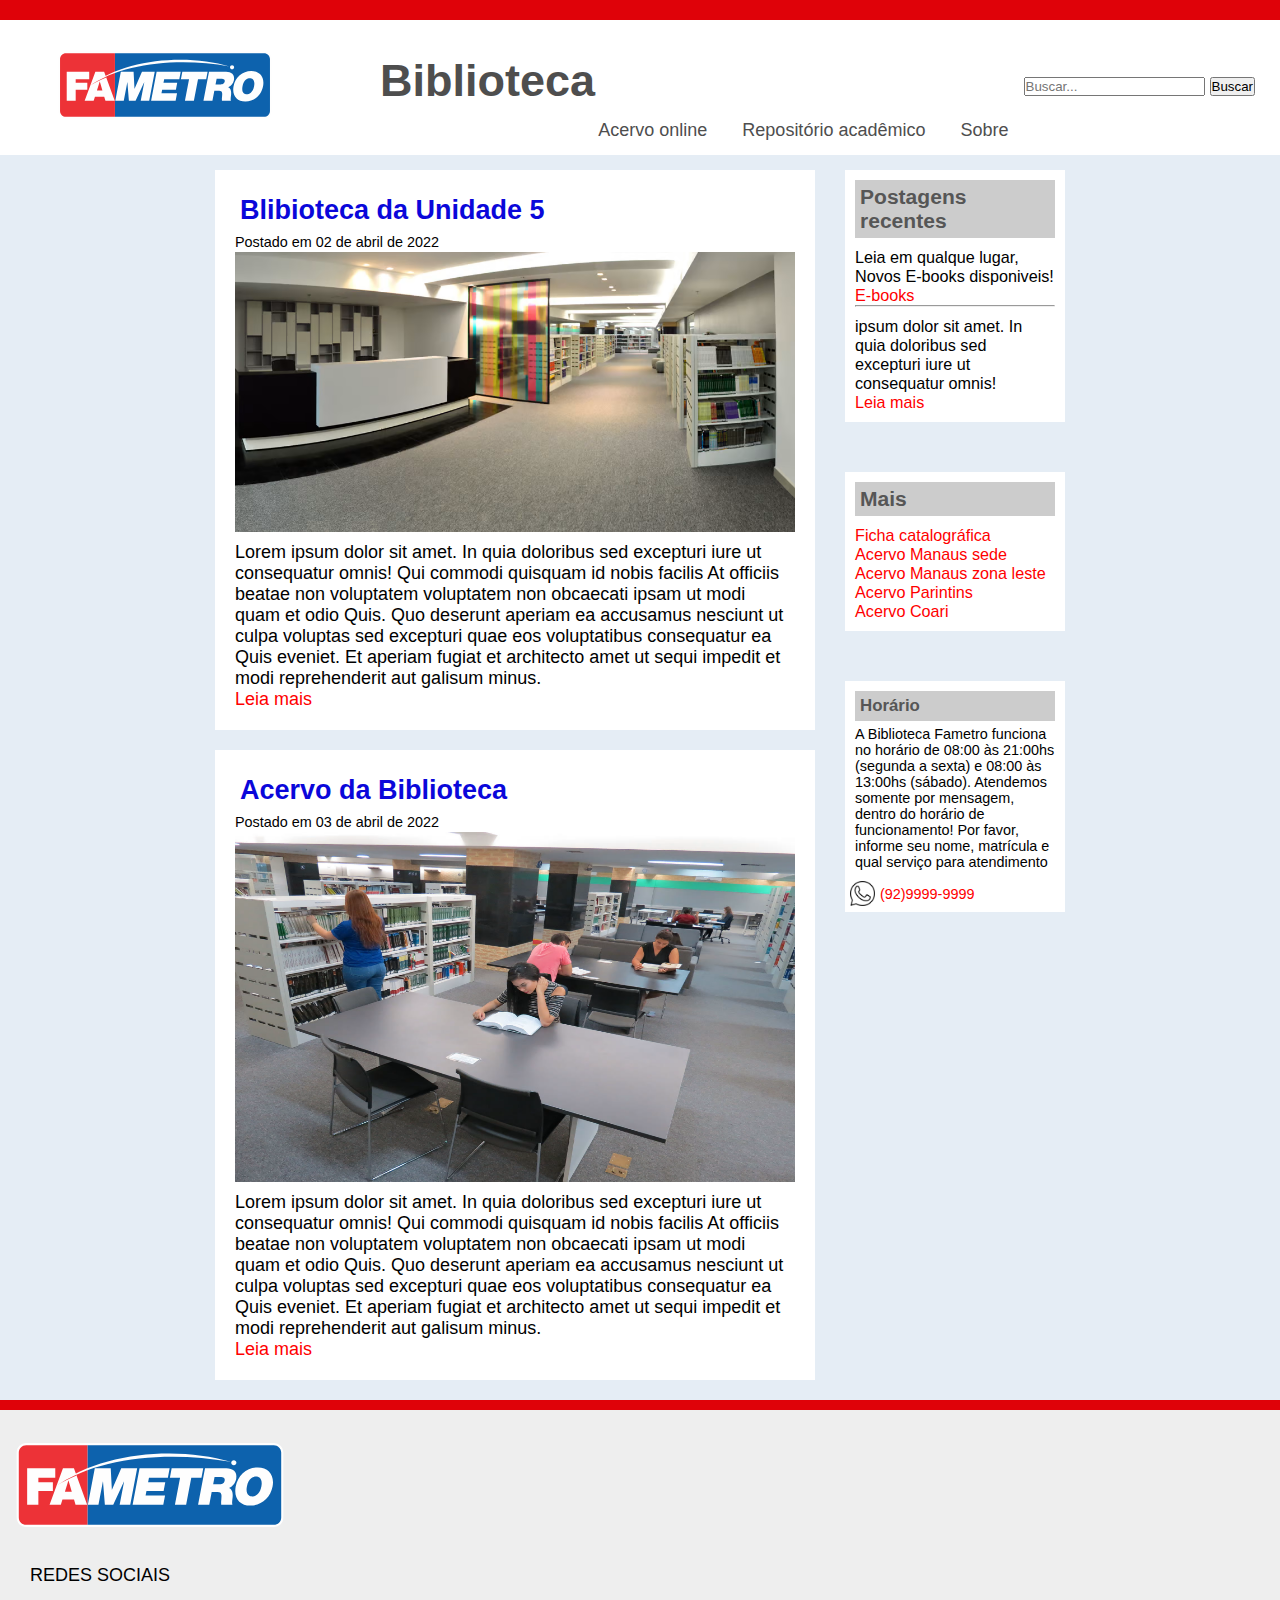
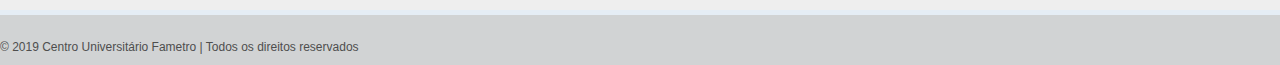
<file: index.html>
<!DOCTYPE html>

<head>
        <title>Blibioteca Fametro</title>
        <meta charset="utf-8">
        <link rel="stylesheet" type="text/css" href="css/estilo.css">
</head>

<body>

    <div id="area-red"></div>

    <div id="area-cabeçalho">

        <div id="biblioteca"><h1>Biblioteca</h1></div>

        <div id="fametro-logo">
            <img src="imagens/logos-fametro-1.svg"  width="280" height="80">
        </div>

        <div id="busca">
            <input type="text" id="txtbusca" placeholder="Buscar...">
            <button id="bntBusca" type="submit">Buscar</button>
        </div>

        <div id="area-menu">
        <a href="acervo.html">Acervo online</a>
        <a href="https://sistemas.portaledu.com.br/Corpore.Net/Source/Bib-Biblioteca/Public/BibConsultaAcervo.aspx?NewPesqPublic=T">Repositório acadêmico</a> 
        <a href="https://fametro.edu.br/storage/2019/12/regulamento_biblioteca_atualizado19022016.pdf">Sobre</a>
    </div>

    </div>

    <div id="area-principal">

        <div id="area-postagens">
            <!--- Abertura Postagem-->
            <div class="postagem">
                <h2>Blibioteca da Unidade 5</h2>
               <span class="data"> Postado em 02 de abril de 2022</span>
               <img id="img" src="imagens/bibilioteca.avif" width="560" height="280">
               <p>
                   Lorem ipsum dolor sit amet. In quia doloribus
                 sed excepturi iure ut consequatur omnis! Qui 
                 commodi quisquam id nobis facilis At officiis 
                 beatae non voluptatem voluptatem non obcaecati 
                 ipsam ut modi quam et odio Quis. Quo deserunt 
                 aperiam ea accusamus nesciunt ut culpa voluptas 
                 sed excepturi quae eos voluptatibus consequatur 
                 ea Quis eveniet. Et aperiam fugiat et architecto 
                 amet ut sequi impedit et modi reprehenderit aut 
                 galisum minus.
                </p>
                 <a href="">Leia mais</a>
            </div>

            <div class="postagem">
                <h2>Acervo da Biblioteca</h2>
               <span class="data"> Postado em 03 de abril de 2022</span>
               <img src="imagens/biblioteca-1.avif" width="560" height="350">
               <p>
                   Lorem ipsum dolor sit amet. In quia doloribus
                 sed excepturi iure ut consequatur omnis! Qui 
                 commodi quisquam id nobis facilis At officiis 
                 beatae non voluptatem voluptatem non obcaecati 
                 ipsam ut modi quam et odio Quis. Quo deserunt 
                 aperiam ea accusamus nesciunt ut culpa voluptas 
                 sed excepturi quae eos voluptatibus consequatur 
                 ea Quis eveniet. Et aperiam fugiat et architecto 
                 amet ut sequi impedit et modi reprehenderit aut 
                 galisum minus.
                </p>
                 <a href="">Leia mais</a>
            </div>
            <!--- Fechamento Postagem-->

        </div>

         <div id="area-lateral">
            
            <div class="conteudo-lateral">
                <h3>Postagens recentes</h3>

                <div class="postagem-lateral">
                    <p>Leia em qualque lugar, Novos E-books disponiveis!</p>
                    <a href="ebook.html">E-books</a>
                </div>
                    <hr>
                <div class="postagem-lateral">
                    <p>ipsum dolor sit amet. In quia doloribus
                    sed excepturi iure ut consequatur omnis!</p>
                    <a href="">Leia mais</a>
                </div>
            </div>

            <div id="area-lateral">
              <div class="conteudo-lateral">
                <h3>Mais</h3>
                <div class="postagem-lateral">
                <a href="">Ficha catalográfica</a><br>
                <a href="">Acervo Manaus sede</a><br>
                <a href="">Acervo Manaus zona leste</a><br>
                <a href="">Acervo Parintins</a><br>
                <a href="">Acervo Coari</a><br>
                </div>
              </div>
            </div>

            <div id="area-lateral">
                <div class="hr-funcionamento">
                  <h3>Horário</h3>
                  <p>A Biblioteca Fametro funciona no horário de 08:00 às 21:00hs
                    (segunda a sexta) e 08:00 às 13:00hs (sábado). 
                    Atendemos somente por mensagem, dentro do horário de funcionamento!
                    Por favor, informe seu nome, matrícula e qual serviço para atendimento</p>
                  <br>
                  <img id="wpp" src="imagens/wpp.png"  width="25" height="25">
                  <a  href="">(92)9999-9999</a>
                </div>
              </div>


        </div>

    </div>

    <div class="rodape-baixo">
        <div id="rodape1"></div>
        <div id="rodape2">
            <div id="fametro-logo2">
                <img src="imagens/logos-fametro-1.svg"  width="300" height="150">
            </div>
            <div id="rs">
                REDES SOCIAIS
            </div>
        </div>
        <div id="rodape3"><p id="copi">© 2019 Centro Universitário Fametro | Todos os direitos reservados</p></div>
    </div>

</body>

</html>
</file>
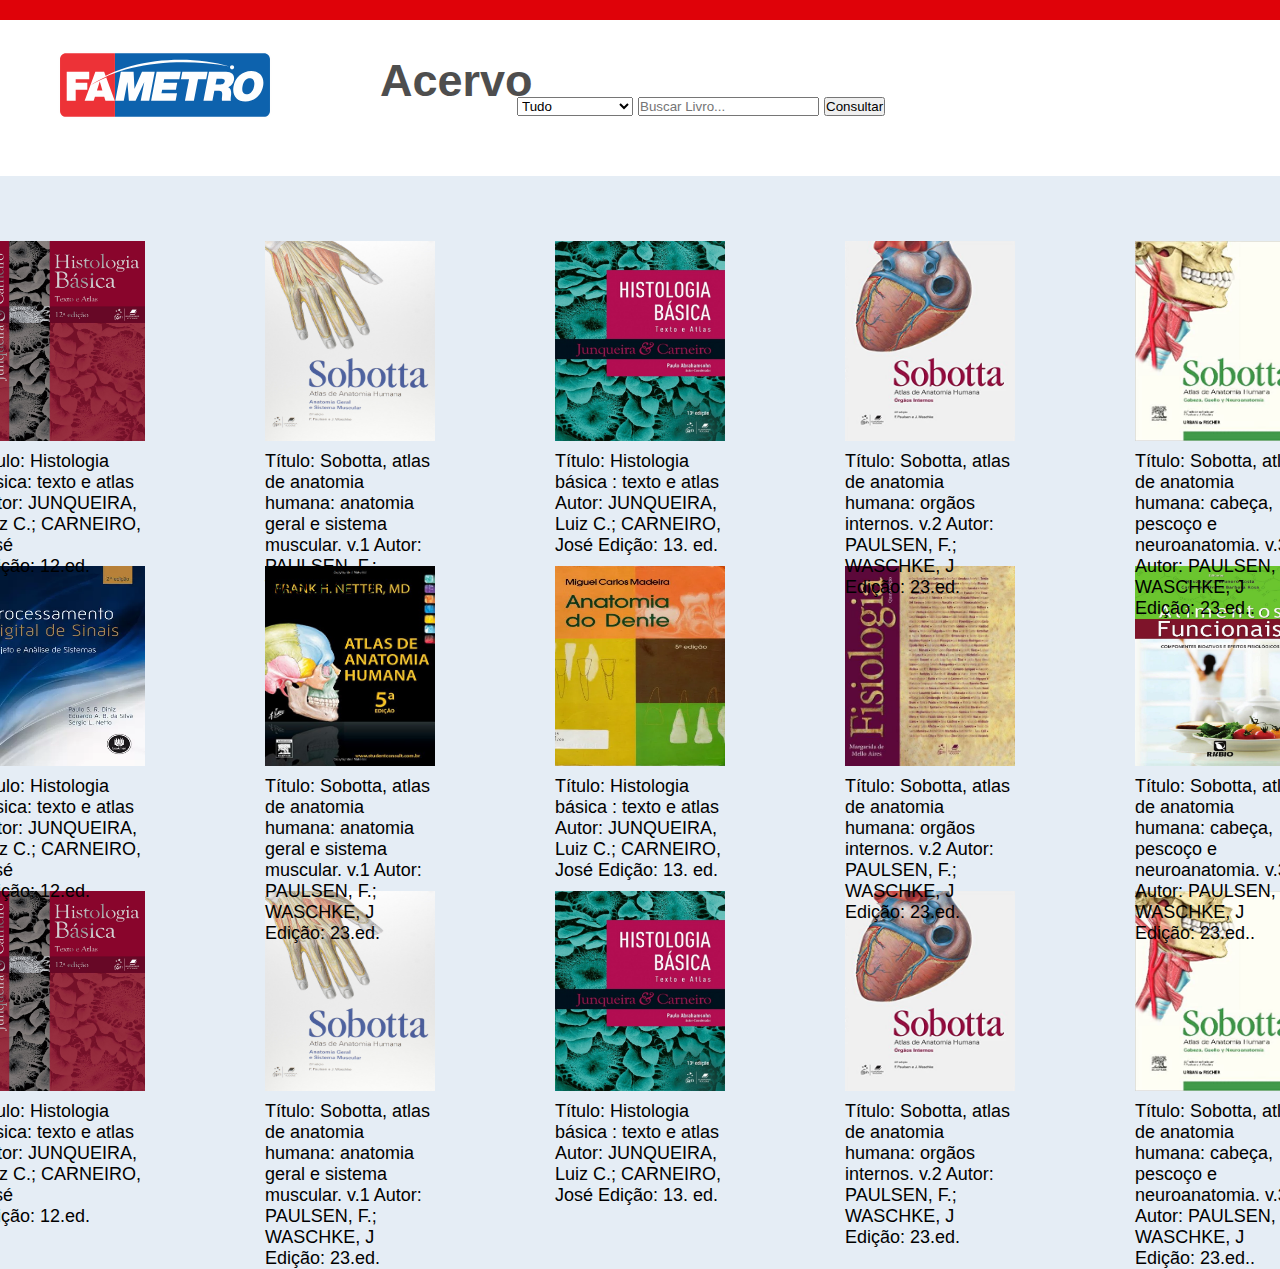
<file: acervo.html>
<!DOCTYPE html>

<head>
        <title>Acervo Fametro</title>
        <meta charset="utf-8">
        <link rel="stylesheet" type="text/css" href="css/estilo.css">
</head>

<body>
    <div id="area-red"></div>

         <div id="area-cabeçalho">

        <div id="biblioteca"><h1>Acervo</h1></div>

        <div id="fametro-logo">
            <img src="imagens/logos-fametro-1.svg"  width="280" height="80">
        </div>

        <div id="filtro">
            <select>
                <optgroup label="Filtro">
                  <option>Tudo</option>
                  <option>Título</option>
                  <option>Autor</option>
                  <option>Assunto</option>
                  <option>Ano</option>
                  <option>Classificação</option>
                  <option>Editora</option>
                </optgroup>
              </select>
              <input type="text" placeholder="Buscar Livro...">
              <button value="submit">Consultar</button>
            </div>

    </div>


    <div>
        <div class="conteudo">
          <div class="card"><img src="li/L1.jpg" width="170" height="200">
            <div class="desc-livro">
                <p>Título: Histologia básica: texto e atlas<br>
                    Autor: JUNQUEIRA, Luiz C.; CARNEIRO, José<br>
                    Edição: 12.ed.</p>
            </div>
        </div>
          <div class="card"><img src="li/L2.jpg" width="170" height="200">
            <div class="desc-livro">
                <p>Título: Sobotta, atlas de anatomia humana: anatomia geral e sistema muscular. v.1
                    Autor: PAULSEN, F.; WASCHKE, J
                    Edição: 23.ed.</p>
            </div>
        </div>
          <div class="card"><img src="li/L3.jpg" width="170" height="200">
            <div class="desc-livro">
                <p>Título: Histologia básica : texto e atlas
                    Autor: JUNQUEIRA, Luiz C.; CARNEIRO, José
                    Edição: 13. ed.</p>
            </div>
        </div>
          <div class="card"><img src="li/L4.jpg" width="170" height="200">
            <div class="desc-livro">
                <p>Título: Sobotta, atlas de anatomia humana: orgãos internos. v.2
                    Autor: PAULSEN, F.; WASCHKE, J
                    Edição: 23.ed.</p>
            </div>
        </div>
          <div class="card"><img src="li/L5.jpg" width="170" height="200">
            <div class="desc-livro">
                <p>Título: Sobotta, atlas de anatomia humana: cabeça, pescoço e neuroanatomia. v.3
                Autor: PAULSEN, F.; WASCHKE, J
                Edição: 23.ed..</p>
            </div>
        </div>
      </div>
    </div>

    <div>
        <div class="conteudo">
          <div class="card"><img src="li/L6.jpg" width="170" height="200">
            <div class="desc-livro">
                <p>Título: Histologia básica: texto e atlas<br>
                    Autor: JUNQUEIRA, Luiz C.; CARNEIRO, José<br>
                    Edição: 12.ed.</p>
            </div>
        </div>
          <div class="card"><img src="li/L7.jpg" width="170" height="200">
            <div class="desc-livro">
                <p>Título: Sobotta, atlas de anatomia humana: anatomia geral e sistema muscular. v.1
                    Autor: PAULSEN, F.; WASCHKE, J
                    Edição: 23.ed.</p>
            </div>
        </div>
          <div class="card"><img src="li/L8.jpg" width="170" height="200">
            <div class="desc-livro">
                <p>Título: Histologia básica : texto e atlas
                    Autor: JUNQUEIRA, Luiz C.; CARNEIRO, José
                    Edição: 13. ed.</p>
            </div>
        </div>
          <div class="card"><img src="li/L9.jpg" width="170" height="200">
            <div class="desc-livro">
                <p>Título: Sobotta, atlas de anatomia humana: orgãos internos. v.2
                    Autor: PAULSEN, F.; WASCHKE, J
                    Edição: 23.ed.</p>
            </div>
        </div>
          <div class="card"><img src="li/L10.jpg" width="170" height="200">
            <div class="desc-livro">
                <p>Título: Sobotta, atlas de anatomia humana: cabeça, pescoço e neuroanatomia. v.3
                Autor: PAULSEN, F.; WASCHKE, J
                Edição: 23.ed..</p>
            </div>
        </div>
      </div>
    </div>

    <div>
        <div class="conteudo">
          <div class="card"><img src="li/L1.jpg" width="170" height="200">
            <div class="desc-livro">
                <p>Título: Histologia básica: texto e atlas<br>
                    Autor: JUNQUEIRA, Luiz C.; CARNEIRO, José<br>
                    Edição: 12.ed.</p>
            </div>
        </div>
          <div class="card"><img src="li/L2.jpg" width="170" height="200">
            <div class="desc-livro">
                <p>Título: Sobotta, atlas de anatomia humana: anatomia geral e sistema muscular. v.1
                    Autor: PAULSEN, F.; WASCHKE, J
                    Edição: 23.ed.</p>
            </div>
        </div>
          <div class="card"><img src="li/L3.jpg" width="170" height="200">
            <div class="desc-livro">
                <p>Título: Histologia básica : texto e atlas
                    Autor: JUNQUEIRA, Luiz C.; CARNEIRO, José
                    Edição: 13. ed.</p>
            </div>
        </div>
          <div class="card"><img src="li/L4.jpg" width="170" height="200">
            <div class="desc-livro">
                <p>Título: Sobotta, atlas de anatomia humana: orgãos internos. v.2
                    Autor: PAULSEN, F.; WASCHKE, J
                    Edição: 23.ed.</p>
            </div>
        </div>
          <div class="card"><img src="li/L5.jpg" width="170" height="200">
            <div class="desc-livro">
                <p>Título: Sobotta, atlas de anatomia humana: cabeça, pescoço e neuroanatomia. v.3
                Autor: PAULSEN, F.; WASCHKE, J
                Edição: 23.ed..</p>
            </div>
        </div>
      </div>
    </div>



</body>

</html>
</file>
<file: css/estilo.css>
<style>
 @import url(tiny.css) (min-width:300px);
 @import url(small.css) (min-width:600px);
 @import url(big.css) (min-width:900px);
</style>
@media screen and (max-width: 300px) {
 /* estilos */
}
@media screen and (max-width: 600px) {
/* Estilos */
}
*{
    margin: 0;
    padding: 0;
}

body{
    font-size: 18px;
    font-family: Arial, Helvetica, sans-serif;
    background: #e5edf5;
}
/***** Layout *****/
#area-red{
    position: relative;
    width: 1280;
    height: 20px;
    background-color: #df0209;
}
#fametro-logo{
    position: relative;
}

#biblioteca{
    position: absolute;
    padding-top: 10px;
    left: 380px;
}
#busca{
    position: relative;
    bottom: 55px;
    float: right;
}
#area-cabeçalho{
    margin-top: 0px;
    background-color: white;
    padding: 25px;
}

#area-logo{
    padding: 10px;
}

#area-menu{
 position: relative;
 float: right;
 bottom: 10px;
}

#area-postagens, #area-lateral{
    background: transparent;
}

#area-principal{
    padding: 15px;
    width: 850px;
    margin: 0 auto;
}

#area-postagens{
    width: 600px;
    float: left;
}
#area-lateral{
    width: 220px;
    float: right;
}
.postagem{
    padding: 20px;
    margin-bottom: 20px;
    background: white;
}
.hr-funcionamento{
    background: white;
    font-size: 0.8em;
    padding: 10px;
}
 #rodape1{
    clear: both;
    height: 10px;
    background-color: #df0209;
 }
 #rodape2{
    height: 200px;
   background-color: #eeeeee;
}
#rs{
    padding-left: 30px;
}
#rodape3{
    height: 50px;
    background-color: #cccc;
}
#copi{
    padding-top: 25px;
    font-size: 12px;
    color: #4e4e4e;
}
 /***** Conteudo lateral *****/

 .conteudo-lateral{
    background: white;
    padding: 10px;
    margin-bottom: 50px;
 }

 .postagem-lateral{
     font-size: 0.9em;
     margin-top: 10px;
 }
#wpp{
    position: relative;
    right: 5px;
    bottom: 5px;
    float: left;
}
/***** menu *****/

a{
    text-decoration: none;
}

a:link, a:visited{
    color: red;
}

a:hover{
    text-decoration: none;
}

#area-cabeçalho a:link, #area-cabeçalho a:visited{
    color: #4e4e4e;
    padding: 10px 15px;
    text-decoration: none;
}

#area-cabecalho a:hover{
    color: red;
    background: white;
    text-decoration: none;
}

/***** Formatações Geral *****/
h1{
    color: #4e4e4e;
    font-size: 2.5em;
}
.branco{
    color: white;
}

h2{
    color: #0a07da;
    padding: 5px;
}
h3{
    color: #565656;
    background: #ccc;
    padding: 5px;
}
.data{
    font-size: 0.8em;
    border-bottom: 1px solid #f4f4f4;
    padding-bottom: 10px;
    margin-bottom: 10px;
   }
p{
    margin-top: 5px;
}
/***** Página 2 Acervo*****/

#filtro{
    position: relative;
    bottom: 35px;
    left: 40%;
}
.conteudo{
    display: flex;
    margin-top: 5px;
    justify-content: center;
    align-items: center;
  }
  .conteudo-e{
  position: relative;
  left: 50px;
  

  }
.card-e{
    position: relative;
    top: 30px;
  }
  .card{
      width: 250px;
      margin: 60px;
      height: 200px;
    }
    .desc-livro{
        position: relative;
    }

    #ebk{
        position: relative;
        color: #4e4e4e;
    }
    .pebk{
        color: black;
        font-size: 15px;
    }

.lieb{
    font-size: 20px;
    color: #0a07da;
}
</file>
